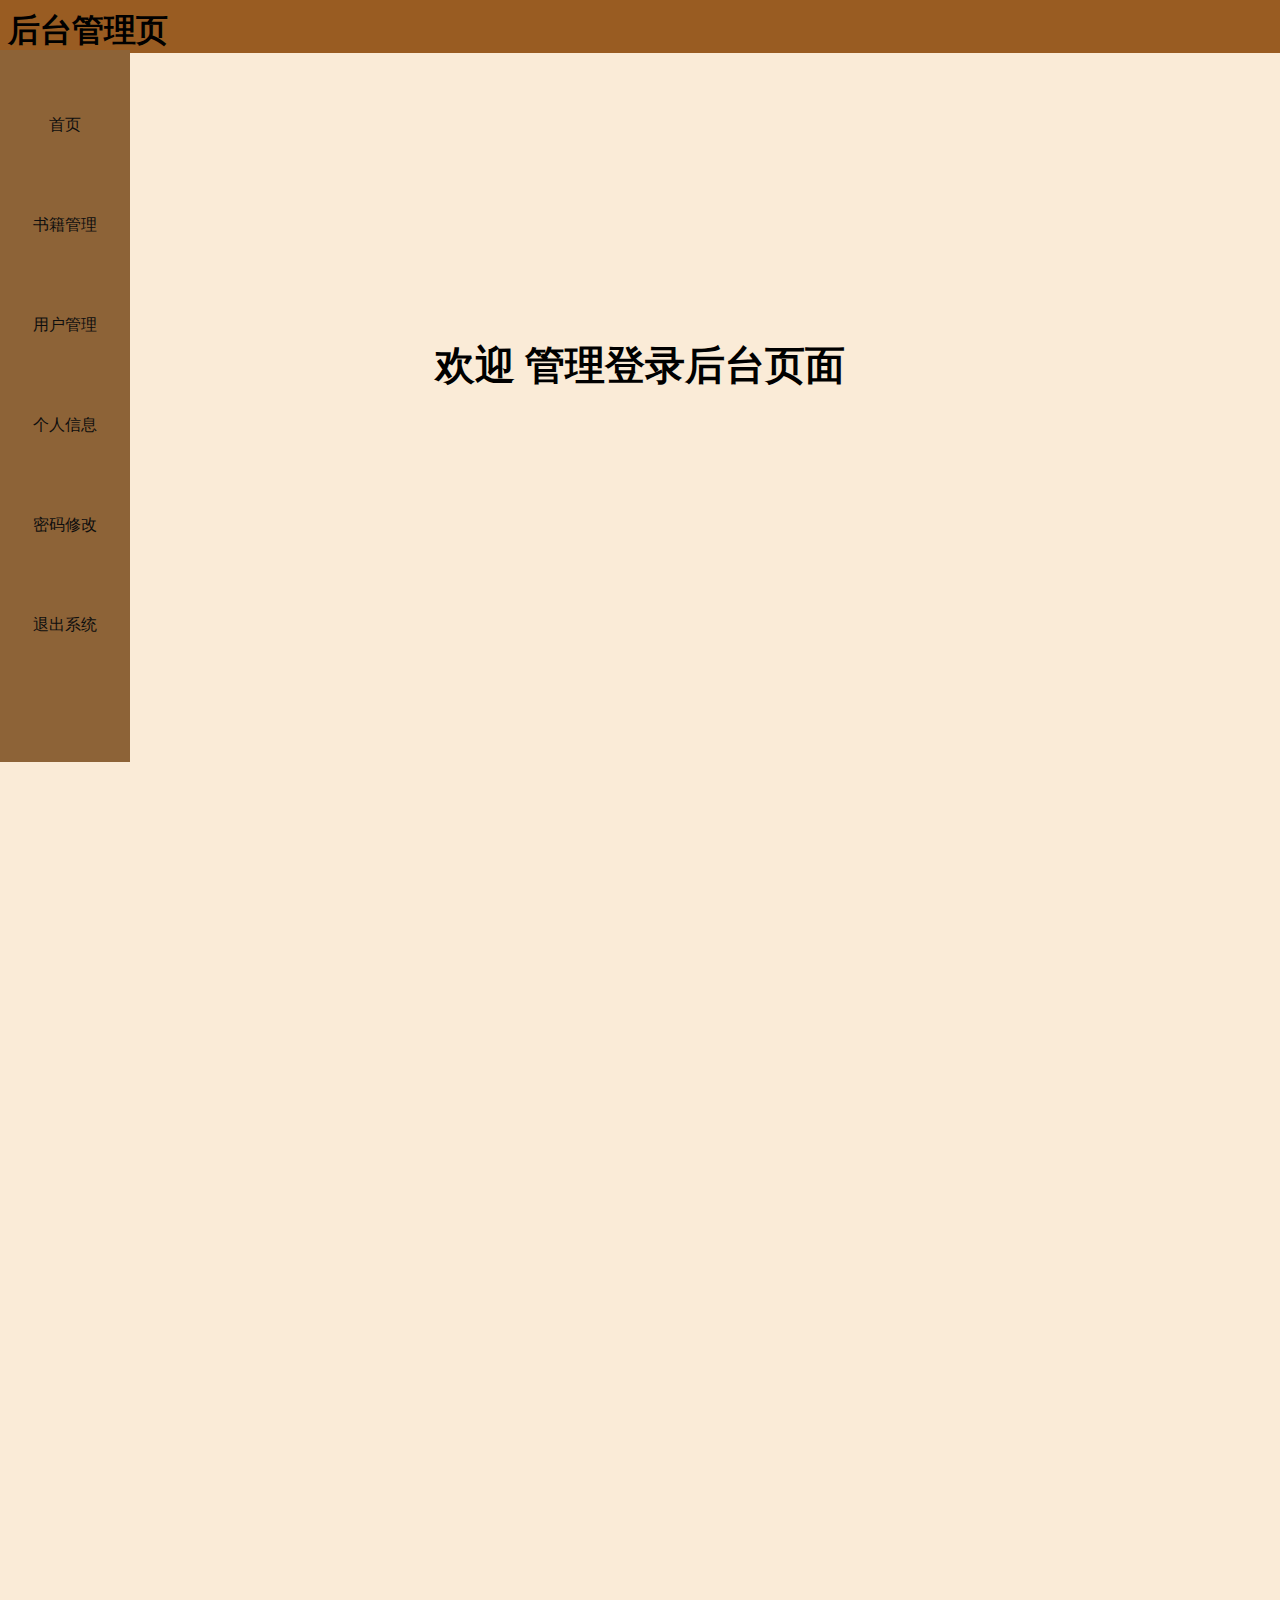
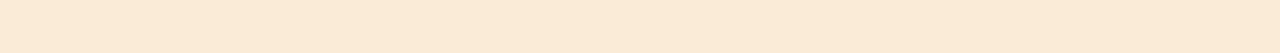
<file: src/main/resources/templates/manager/index.html>
<!DOCTYPE html>
<html lang="en" xmlns:th="http://www.thymeleaf.org">
<head>
    <meta charset="UTF-8">
    <title>书籍管理页面</title>
    <link rel="stylesheet" href="../../static/css/manager/index.css">
    <link rel="stylesheet" href="../../static/css/manager/sidebar.css">>
</head>
<body>
<h1>后台管理页</h1>
<div id="left">
    <div class="manager_button" id="home_manager"><a th:href="@{/manager/index}">首页</a></div>
    <div class="manager_button" id="book_manager"><a th:href="@{/manager/book}">书籍管理</a></div>
    <div class="manager_button" id="user_manager"><a th:href="@{/manager/user}">用户管理</a></div>
    <div class="manager_button" id="mine_manager"><a th:href="@{/manager/mine}">个人信息</a></div>
    <div class="manager_button" id="password_manager"><a th:href="@{/manager/password}">密码修改</a></div>
    <div class="manager_button" id="exit"><a th:href="@{/exit}">退出系统</a></div>
</div>
<div class="home_box">
    欢迎 <span th:text="${session.now_user.name}" style="color: #222222"> </span> 管理登录后台页面
</div>
</body>
</html>
</file>
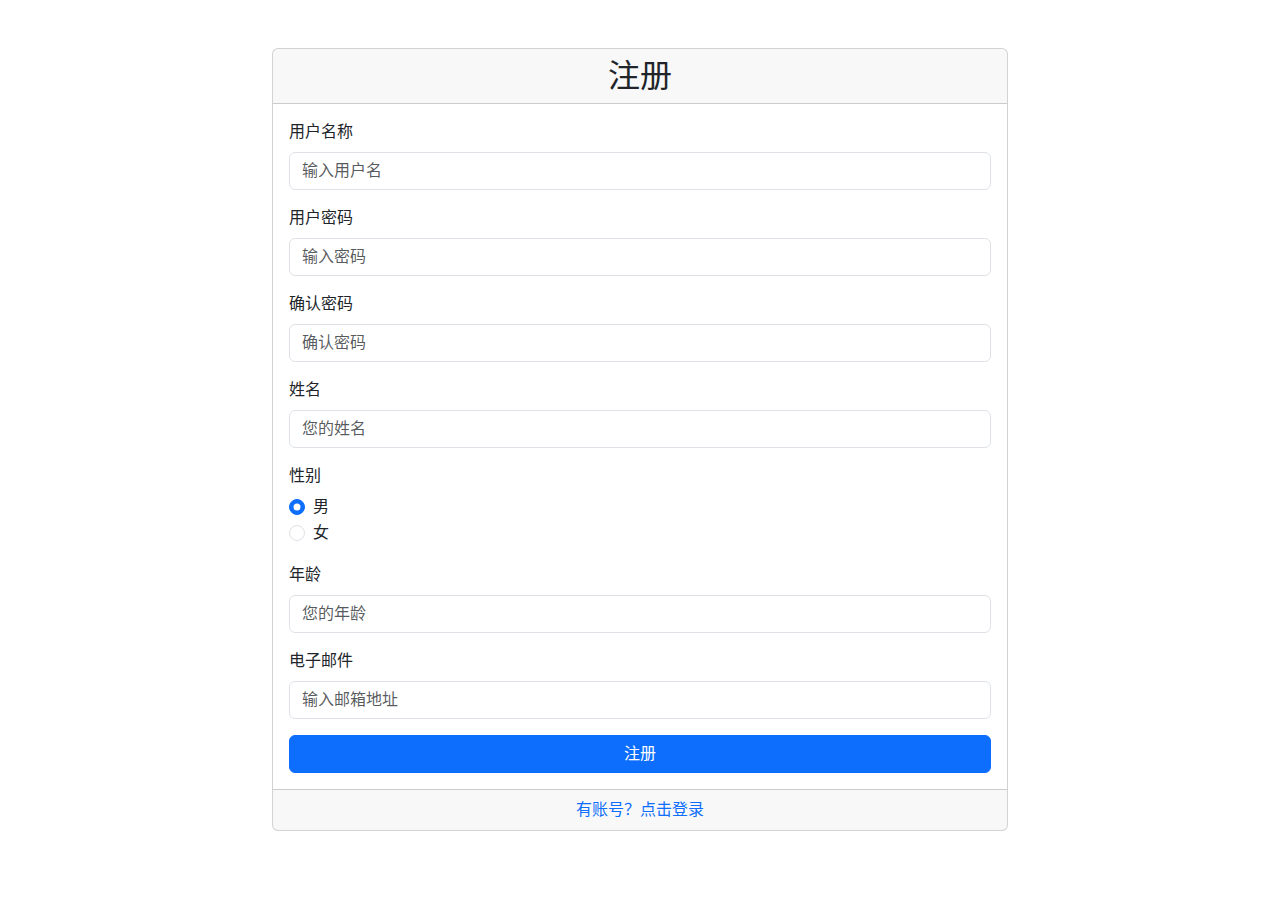
<file: src/main/resources/templates/register.html>
<!DOCTYPE html>
<html lang="zh-CN" xmlns:th="http://www.thymeleaf.org">
<head>

    <title>注册</title>
    <meta charset="UTF-8">

    <!-- Bootstrap CSS -->
    <link href="https://cdn.jsdelivr.net/npm/bootstrap@5.1.3/dist/css/bootstrap.min.css" rel="stylesheet">

    <!-- Bootstrap Bundle with Popper -->
    <script src="https://cdn.jsdelivr.net/npm/bootstrap@5.1.3/dist/js/bootstrap.bundle.min.js"></script>

    <script defer src="https://cdn.bootcdn.net/ajax/libs/axios/1.1.3/axios.min.js"></script>
    <script defer src="https://cdn.bootcdn.net/ajax/libs/alpinejs/3.10.5/cdn.min.js"></script>
</head>
<body>
<div class="container my-5">
    <div class="row justify-content-center">
        <div class="col-md-8">
            <div class="card">
                <h2 class="card-header text-center">注册</h2>
                <div class="card-body">
                    <form method="post" action="" id="register_form">
                        <div class="mb-3">
                            <label for="username" class="form-label">用户名称</label>
                            <input type="text" class="form-control" id="username" name="username"
                                   placeholder="输入用户名">
                        </div>
                        <div class="mb-3">
                            <label for="password" class="form-label">用户密码</label>
                            <input type="password" class="form-control" id="password" name="password"
                                   placeholder="输入密码" required>
                        </div>
                        <div class="mb-3">
                            <label for="againPassword" class="form-label">确认密码</label>
                            <input type="password" class="form-control" id="againPassword" name="againPassword"
                                   placeholder="确认密码" required>
                        </div>
                        <div class="mb-3">
                            <label for="name" class="form-label">姓名</label>
                            <input type="text" class="form-control" id="name" name="name" placeholder="您的姓名">
                        </div>
                        <fieldset class="mb-3">
                            <legend class="col-form-label pt-0">性别</legend>
                            <div class="form-check">
                                <input class="form-check-input" type="radio" name="gender" id="male" value="男" checked>
                                <label class="form-check-label" for="male">
                                    男
                                </label>
                            </div>
                            <div class="form-check">
                                <input class="form-check-input" type="radio" name="gender" id="female" value="女">
                                <label class="form-check-label" for="female">
                                    女
                                </label>
                            </div>
                        </fieldset>
                        <div class="mb-3">
                            <label for="age" class="form-label">年龄</label>
                            <input type="number" class="form-control" id="age" name="age" placeholder="您的年龄">
                        </div>
                        <div class="mb-3">
                            <label for="email" class="form-label">电子邮件</label>
                            <input type="email" class="form-control" id="email" name="email" placeholder="输入邮箱地址">
                        </div>
                        <div class="d-grid">
                            <input type="submit" class="btn btn-primary" value="注册" id="submit" name="submit">
                        </div>
                    </form>
                </div>
                <div class="card-footer text-center">
                    <a th:href="@{/login}" class="text-decoration-none">有账号？点击登录</a>
                </div>
            </div>
        </div>
    </div>
</div>
<script>
    let registerForm = document.getElementById('register_form');
    registerForm.addEventListener('submit', function (e) {
        e.preventDefault();
        const password = document.getElementById('password').value;
        const againPassword = document.getElementById('againPassword').value;

        if (password !== againPassword) {
            alert('两次输入的新密码不一致');
            return null
        }

        const formData = new FormData(registerForm);
        formData.delete('againPassword')
        formData.append('role', '普通用户')
        axios.post('/api/register', formData)
            .then(function (response) {
                console.log(response); // debug 专用
                if (response.data.code === 200) {
                    alert(response.data.msg);
                    window.location.href = "/login"; // 如果注册成功则返回到登录界面
                } else if (response.data.code === 400 || response.data.code === 401)
                    alert(response.data.msg);
            })
            .catch(function (error) {
                console.log(error);
            });
    })
</script>
</body>
</html>
</file>
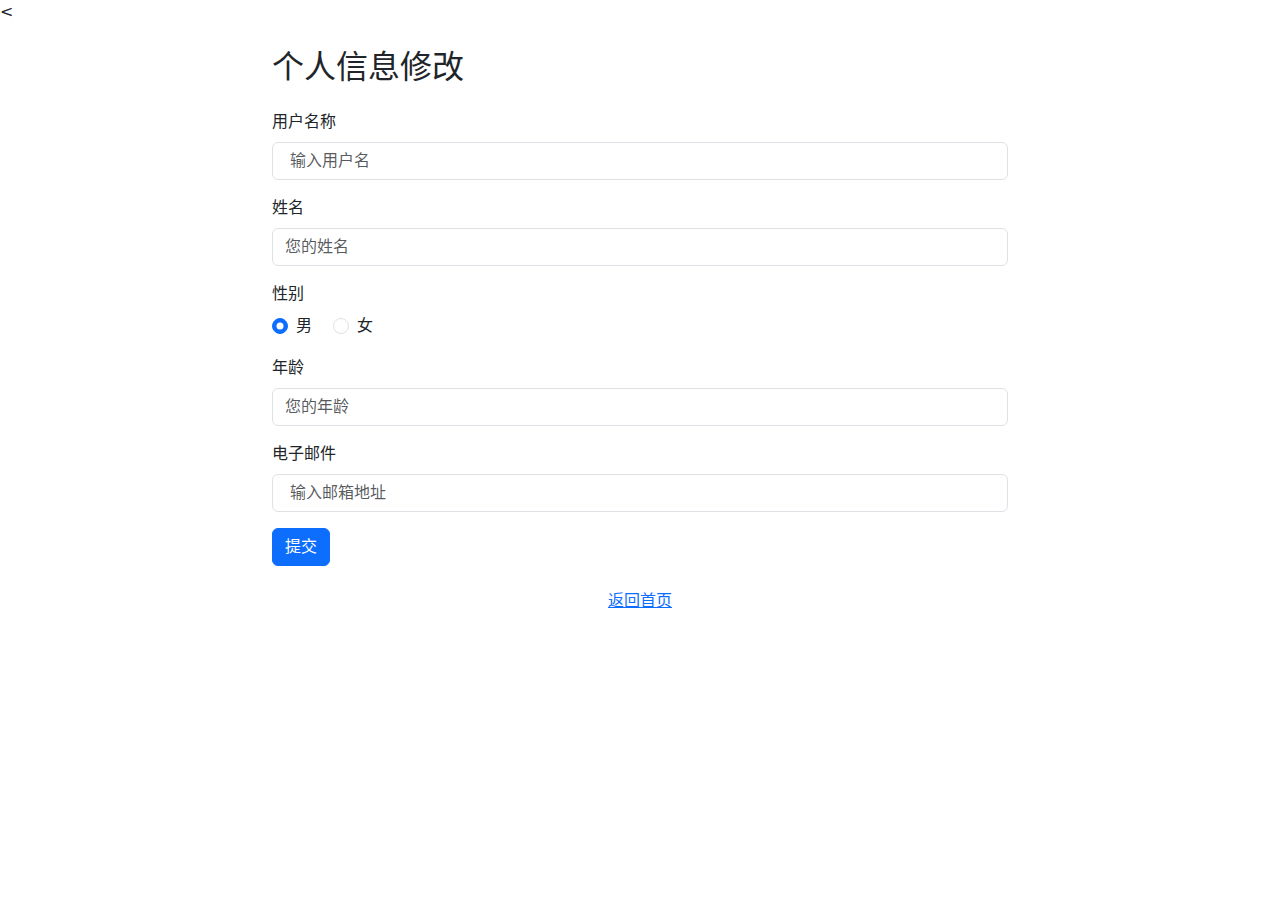
<file: src/main/resources/templates/common/mine.html>
<!DOCTYPE html>
<html lang="zh-CN" xmlns:th="http://www.thymeleaf.org">
<head>
    <title>个人信息管理页</title>
    <meta charset="UTF-8">

    < <!-- Bootstrap CSS -->
    <link href="https://cdn.jsdelivr.net/npm/bootstrap@5.1.3/dist/css/bootstrap.min.css" rel="stylesheet">

    <!-- Bootstrap Bundle with Popper -->
    <script src="https://cdn.jsdelivr.net/npm/bootstrap@5.1.3/dist/js/bootstrap.bundle.min.js"></script>

    <script defer src="https://cdn.bootcdn.net/ajax/libs/axios/1.1.3/axios.min.js"></script>
    <script defer src="https://cdn.bootcdn.net/ajax/libs/alpinejs/3.10.5/cdn.min.js"></script>
</head>
<body>
<div class="container my-4">
    <div class="row">
        <div class="col-lg-8 mx-auto">
            <h2 class="mb-4">个人信息修改</h2>
            <form method="post" action="" name="user_modify" id="user_modify" class="needs-validation" novalidate>
                <div class="mb-3">
                    <label for="username" class="form-label">用户名称</label>
                    <input type="text" class="form-control" id="username" name="username" placeholder=" 输入用户名"
                           th:value="${session.now_user.username}">
                    <div class="tip" hidden>格式有误</div>
                </div>
                <div class="mb-3">
                    <label for="name" class="form-label">姓名</label>
                    <input type="text" class="form-control" name="name" id="name" placeholder="您的姓名"
                           th:value="${session.now_user.name}" required>
                </div>
                <div class="mb-3">
                    <label class="form-label">性别</label>
                    <div>
                        <div class="form-check form-check-inline">
                            <input class="form-check-input" type="radio" name="gender" id="male" value="男" checked>
                            <label class="form-check-label" for="male">男</label>
                        </div>
                        <div class="form-check form-check-inline">
                            <input class="form-check-input" type="radio" name="gender" id="female" value="女">
                            <label class="form-check-label" for="female">女</label>
                        </div>
                    </div>
                </div>
                <div class="mb-3">
                    <label for="age" class="form-label">年龄</label>
                    <input type="text" class="form-control" name="age" id="age" placeholder="您的年龄"
                           th:value="${session.now_user.age}" required>
                </div>
                <div class="mb-3">
                    <label for="email" class="form-label">电子邮件</label>
                    <input type="text" class="form-control" name="email" id="email" placeholder=" 输入邮箱地址"
                           th:value="${session.now_user.email}" required>
                    <div class="tip" hidden=>格式有误</div>
                </div>
                <button type="submit" class="btn btn-primary" id="submit" name="submit">提交</button>
            </form>
        </div>
    </div>
    <div class="text-center mt-3">
        <a th:href="@{/common/index}" class="btn btn-link">返回首页</a>
    </div>
</div>
<script th:inline="javascript">
    let modifyForm = document.getElementById('user_modify');
    modifyForm.addEventListener('submit', function (e) {
        e.preventDefault();

        const formData = new FormData(modifyForm);
        formData.append('role', '普通用户')
        axios.post(`/api/common/mine/modify/[[${session.now_user.userId}]]`, formData)
            .then(function (response) {
                console.log(response); // debug 专用
                if (response.data.code === 200) {
                    alert(response.data.msg);
                    window.location.href = "/common/index";
                } else if (response.data.code === 400)
                    alert(response.data.msg);
            })
            .catch(function (error) {
                console.log(error);
            });
    })
</script>
</body>
</html>
</file>
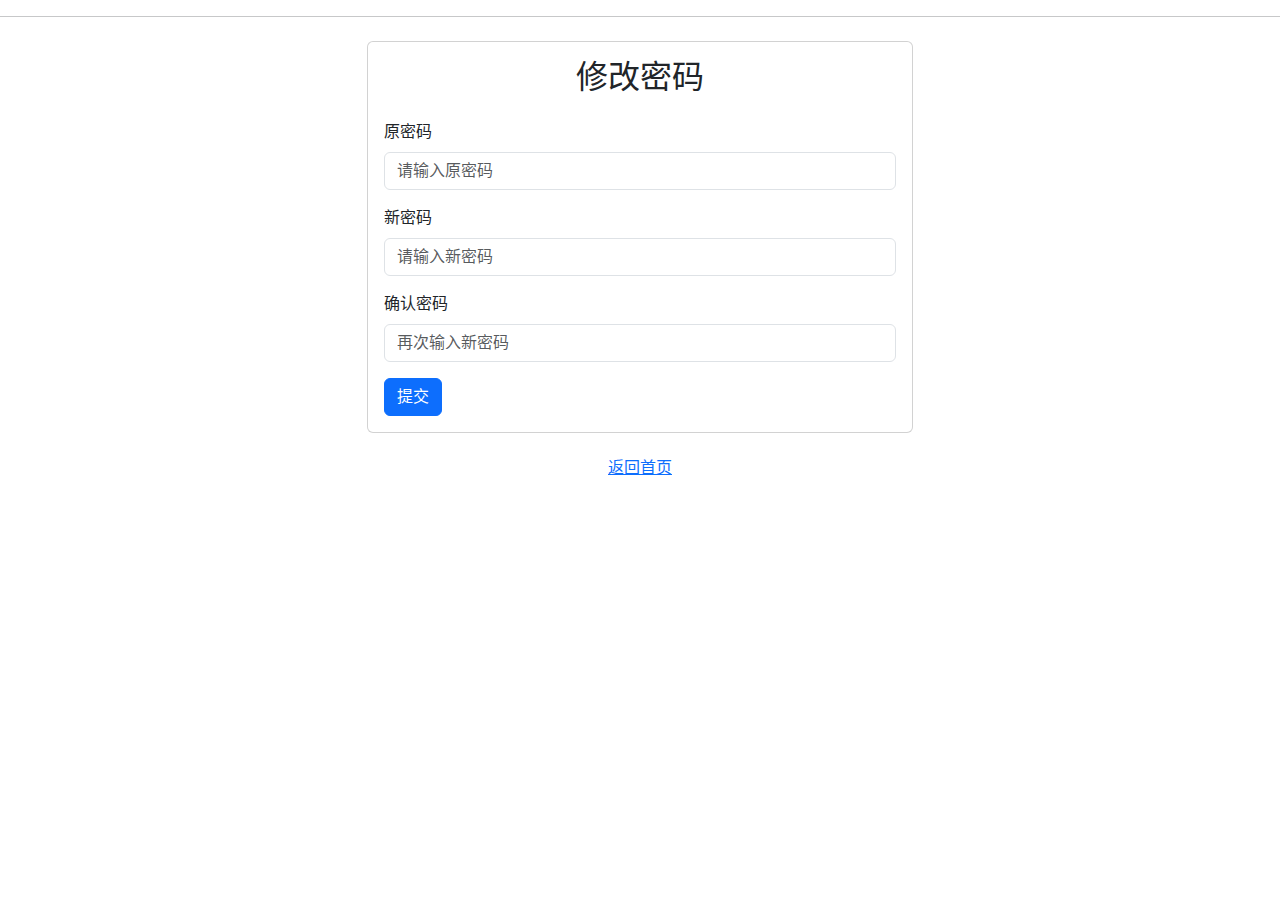
<file: src/main/resources/templates/common/password.html>
<!DOCTYPE html>
<html lang="zh-CN" xmlns:th="http://www.thymeleaf.org">
<head>
    <meta charset="UTF-8">
    <title>密码修改页</title>

    <!-- Bootstrap CSS -->
    <link href="https://cdn.jsdelivr.net/npm/bootstrap@5.1.3/dist/css/bootstrap.min.css" rel="stylesheet">

    <!-- Bootstrap Bundle with Popper -->
    <script src="https://cdn.jsdelivr.net/npm/bootstrap@5.1.3/dist/js/bootstrap.bundle.min.js"></script>

    <script defer src="https://cdn.bootcdn.net/ajax/libs/axios/1.1.3/axios.min.js"></script>
    <script defer src="https://cdn.bootcdn.net/ajax/libs/alpinejs/3.10.5/cdn.min.js"></script>
</head>
<body>
<hr>
<div class="container my-4">
    <div class="row">
        <div class="col-lg-6 mx-auto">
            <div class="card card-body">
                <h2 class="text-center mb-4">修改密码</h2>
                <form action="" id="passwordForm" class="needs-validation" novalidate>
                    <div class="mb-3">
                        <label for="oldPassword" class="form-label">原密码</label>
                        <input type="password" class="form-control" name="old_password" id="oldPassword"
                               placeholder="请输入原密码" required>
                    </div>
                    <div class="mb-3">
                        <label for="newPassword" class="form-label">新密码</label>
                        <input type="password" class="form-control" id="newPassword"
                               placeholder="请输入新密码" required>
                    </div>
                    <div class="mb-3">
                        <label for="againPassword" class="form-label">确认密码</label>
                        <input type="password" class="form-control" id="againPassword"
                               placeholder="再次输入新密码" required>
                    </div>
                    <button type="submit" class="btn btn-primary" name="submit" id="submit">提交</button>
                </form>
            </div>
        </div>
    </div>
    <div class="text-center mt-3">
        <a th:href="@{/common/index}" class="btn btn-link">返回首页</a>
    </div>
</div>
<script th:inline="javascript">
    let passwordForm = document.getElementById('passwordForm');
    passwordForm.addEventListener('submit', function (e) {
        e.preventDefault();
        password();
    });

    function password() {
        const oldPassword = document.getElementById('oldPassword').value;
        const newPassword = document.getElementById('newPassword').value;
        const againPassword = document.getElementById('againPassword').value;

        if (newPassword !== againPassword) {
            alert('两次输入的新密码不一致');
            return;
        }

        axios({
            method: 'post',
            headers: {
                'Content-Type': 'application/json'
            },
            url: '/api/common/password/modify/' + [[${session.now_user.userId}]],
            params: {
                newPassword: newPassword,
                oldPassword: oldPassword
            }
        }).then(function (response) {
            if (response.data.code === 200) {
                alert(response.data.msg);
                window.location.href = "/common/index";
            } else if (response.data.code === 400 || response.data.code === 401)
                alert(response.data.msg)
        }).catch(function (error) {
            console.log(error);
        });
    }
</script>
</body>
</html>
</file>
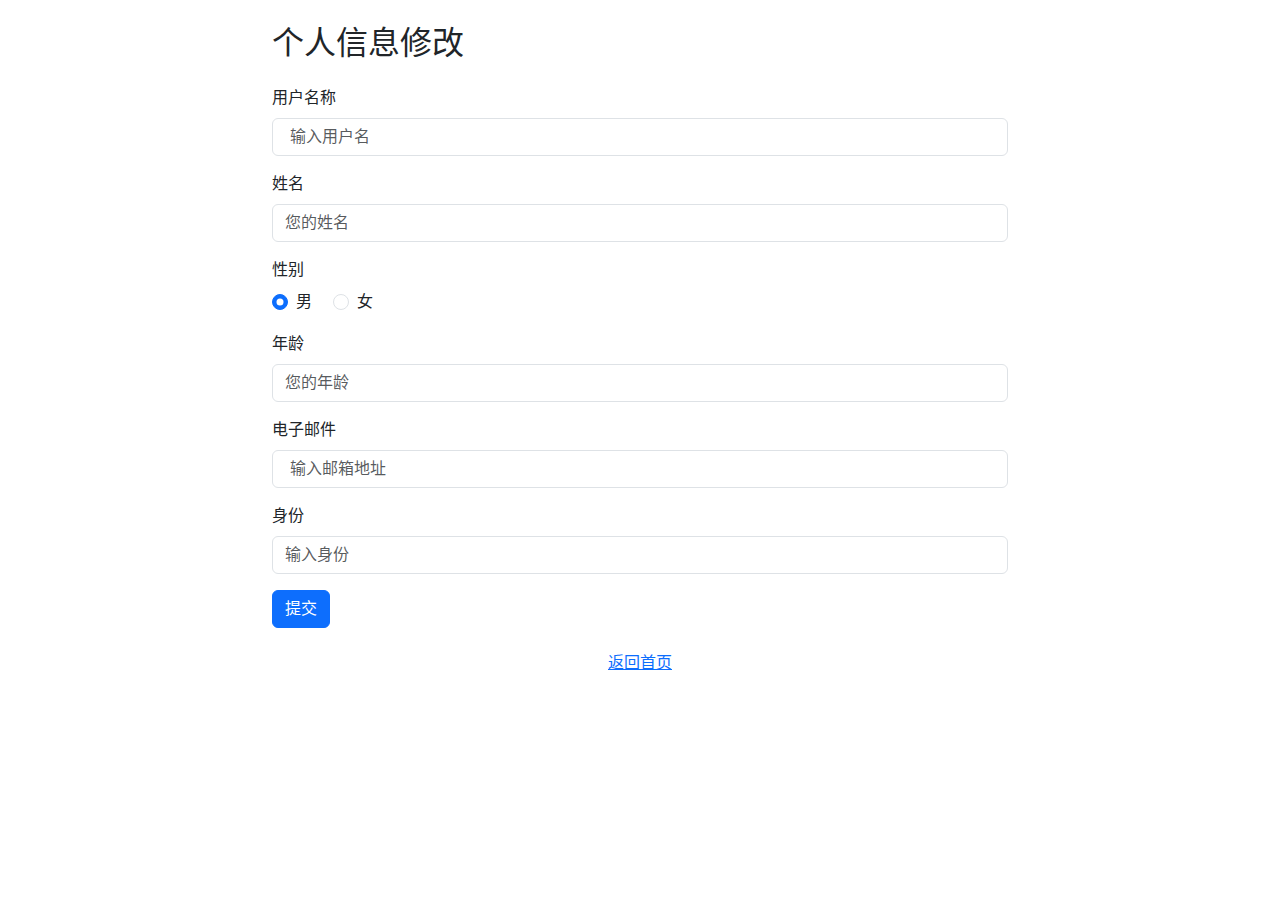
<file: src/main/resources/templates/manager/mine.html>
<!DOCTYPE html>
<html lang="zh-CN" xmlns:th="http://www.thymeleaf.org">
<head>
    <meta charset="UTF-8">
    <title>个人信息修改页</title>

    <!-- Bootstrap CSS -->
    <link href="https://cdn.jsdelivr.net/npm/bootstrap@5.1.3/dist/css/bootstrap.min.css" rel="stylesheet">

    <!-- Bootstrap Bundle with Popper -->
    <script src="https://cdn.jsdelivr.net/npm/bootstrap@5.1.3/dist/js/bootstrap.bundle.min.js"></script>

    <script defer src="https://cdn.bootcdn.net/ajax/libs/axios/1.1.3/axios.min.js"></script>
    <script defer src="https://cdn.bootcdn.net/ajax/libs/alpinejs/3.10.5/cdn.min.js"></script>
</head>
<body>
<div class="container my-4">
    <div class="row">
        <div class="col-lg-8 mx-auto">
            <h2 class="mb-4">个人信息修改</h2>
            <form method="post" th:action="@{/api/manager/mine/modify}" name="user_modify" id="user_modify"
                  class="needs-validation" novalidate>
                <div class="mb-3">
                    <label for="username" class="form-label">用户名称</label>
                    <input type="text" class="form-control" id="username" name="username" placeholder=" 输入用户名"
                           th:value="${session.now_user?.username}">
                    <div class="tip" hidden>格式有误</div>
                </div>
                <div class="mb-3">
                    <label for="name" class="form-label">姓名</label>
                    <input type="text" class="form-control" name="name" id="name" placeholder="您的姓名"
                           th:value="${session.now_user?.name}" required>
                </div>
                <div class="mb-3">
                    <label class="form-label">性别</label>
                    <div>
                        <div class="form-check form-check-inline">
                            <input class="form-check-input" type="radio" name="gender" id="male" value="男" checked>
                            <label class="form-check-label" for="male">男</label>
                        </div>
                        <div class="form-check form-check-inline">
                            <input class="form-check-input" type="radio" name="gender" id="female" value="女">
                            <label class="form-check-label" for="female">女</label>
                        </div>
                    </div>
                </div>
                <div class="mb-3">
                    <label for="age" class="form-label">年龄</label>
                    <input type="text" class="form-control" name="age" id="age" placeholder="您的年龄"
                           th:value="${session.now_user?.age}" required>
                </div>
                <div class="mb-3">
                    <label for="email" class="form-label">电子邮件</label>
                    <input type="text" class="form-control" name="email" id="email" placeholder=" 输入邮箱地址"
                           th:value="${session.now_user?.email}" required>
                    <div class="tip" hidden>格式有误</div>
                </div>
                <div class="mb-3">
                    <label for="role" class="form-label">身份</label>
                    <input type="text" class="form-control" name="role" id="role" placeholder="输入身份"
                           th:value="${session.now_user?.role}" required>
                </div>
                <button type="submit" class="btn btn-primary" id="submit" name="submit">提交</button>
            </form>
        </div>
    </div>
    <div class="text-center mt-3">
        <a th:href="@{/manager/index}" class="btn btn-link">返回首页</a>
    </div>
</div>
<script th:inline="javascript">
    let modifyForm = document.getElementById('user_modify');
    modifyForm.addEventListener('submit', function (e) {
        e.preventDefault();

        const formData = new FormData(modifyForm);
        axios.post('/api/manager/mine/modify', formData)
            .then(function (response) {
                console.log(response); // debug 专用
                if (response.data.code === 200) {
                    alert(response.data.msg);
                    window.location.href = "/manager/index";
                } else if (response.data.code === 400)
                    alert(response.data.msg);
            })
            .catch(function (error) {
                console.log(error);
            });
    })
</script>
</body>
</html>
</file>
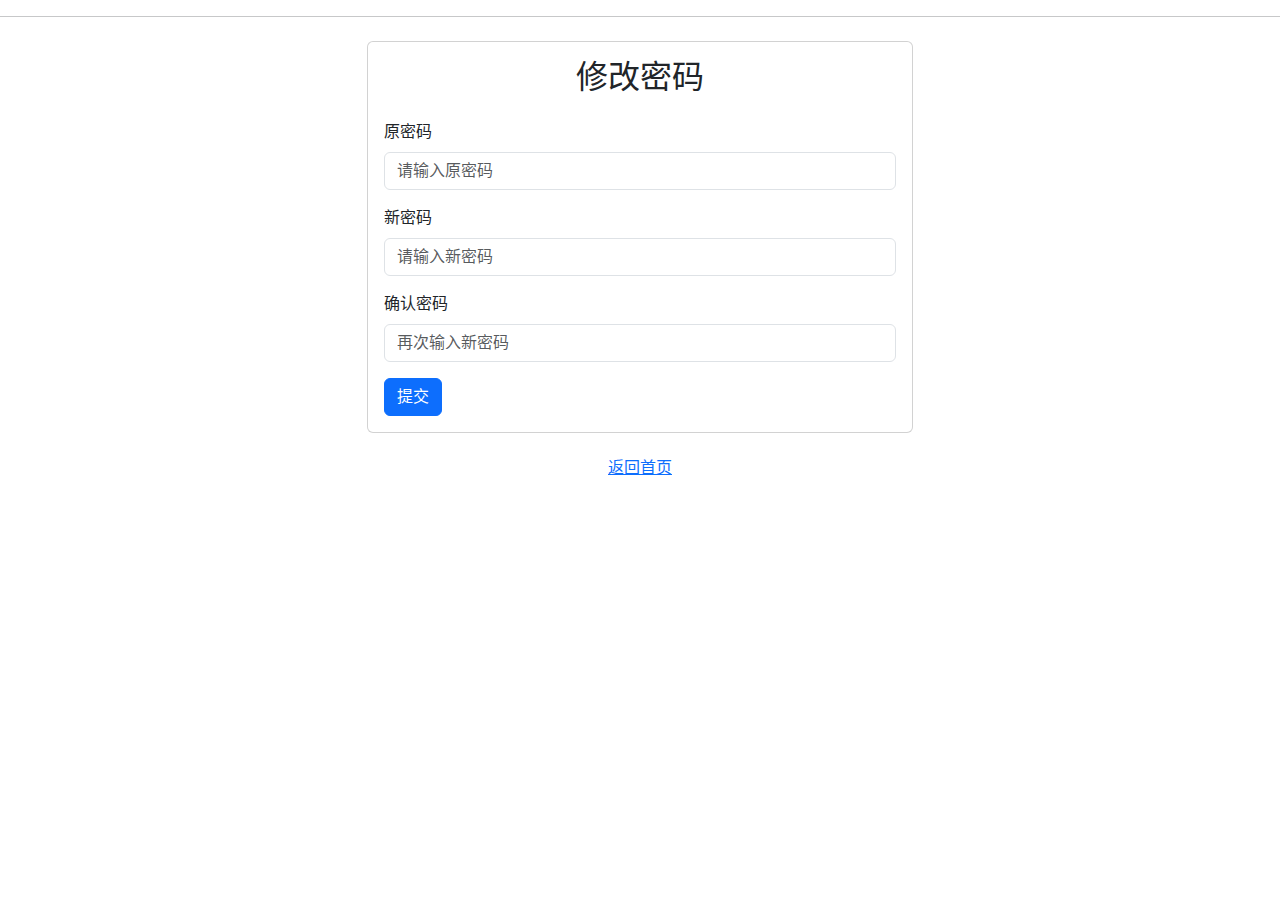
<file: src/main/resources/templates/manager/password.html>
<!DOCTYPE html>
<html lang="zh-CN" xmlns:th="http://www.thymeleaf.org">
<head>
    <meta charset="UTF-8">
    <title>密码修改页</title>

    <!-- Bootstrap CSS -->
    <link href="https://cdn.jsdelivr.net/npm/bootstrap@5.1.3/dist/css/bootstrap.min.css" rel="stylesheet">

    <!-- Bootstrap Bundle with Popper -->
    <script src="https://cdn.jsdelivr.net/npm/bootstrap@5.1.3/dist/js/bootstrap.bundle.min.js"></script>

    <script defer src="https://cdn.bootcdn.net/ajax/libs/axios/1.1.3/axios.min.js"></script>
    <script defer src="https://cdn.bootcdn.net/ajax/libs/alpinejs/3.10.5/cdn.min.js"></script>
</head>
<body>
<hr>
<div class="container my-4">
    <div class="row">
        <div class="col-lg-6 mx-auto">
            <div class="card card-body">
                <h2 class="text-center mb-4">修改密码</h2>
                <form action="" id="passwordForm" class="needs-validation" novalidate>
                    <div class="mb-3">
                        <label for="oldPassword" class="form-label">原密码</label>
                        <input type="password" class="form-control" name="old_password" id="oldPassword"
                               placeholder="请输入原密码" required>
                    </div>
                    <div class="mb-3">
                        <label for="newPassword" class="form-label">新密码</label>
                        <input type="password" class="form-control" id="newPassword"
                               placeholder="请输入新密码" required>
                    </div>
                    <div class="mb-3">
                        <label for="againPassword" class="form-label">确认密码</label>
                        <input type="password" class="form-control" id="againPassword"
                               placeholder="再次输入新密码" required>
                    </div>
                    <button type="submit" class="btn btn-primary" name="submit" id="submit">提交</button>
                </form>
            </div>
        </div>
    </div>
    <div class="text-center mt-3">
        <a th:href="@{/manager/index}" class="btn btn-link">返回首页</a>
    </div>
</div>
<script th:inline="javascript">
    let passwordForm = document.getElementById('passwordForm');
    passwordForm.addEventListener('submit', function (e) {
        e.preventDefault();
        password();
    });

    function password() {
        const oldPassword = document.getElementById('oldPassword').value;
        const newPassword = document.getElementById('newPassword').value;
        const againPassword = document.getElementById('againPassword').value;

        if (newPassword !== againPassword) {
            alert('两次输入的新密码不一致');
            return;
        }

        axios({
            method: 'post',
            headers: {
                'Content-Type': 'application/json'
            },
            url: '/api/manager/password/modify/' + [[${session.now_user.userId}]],
            params: {
                newPassword: newPassword,
                oldPassword: oldPassword
            }
        }).then(function (response) {
            if (response.data.code === 200) {
                alert(response.data.msg);
                window.location.href = "/manager/index";
            } else if (response.data.code === 400 || response.data.code === 401)
                alert(response.data.msg)
        }).catch(function (error) {
            console.log(error);
        });
    }
</script>
</body>
</html>
</file>
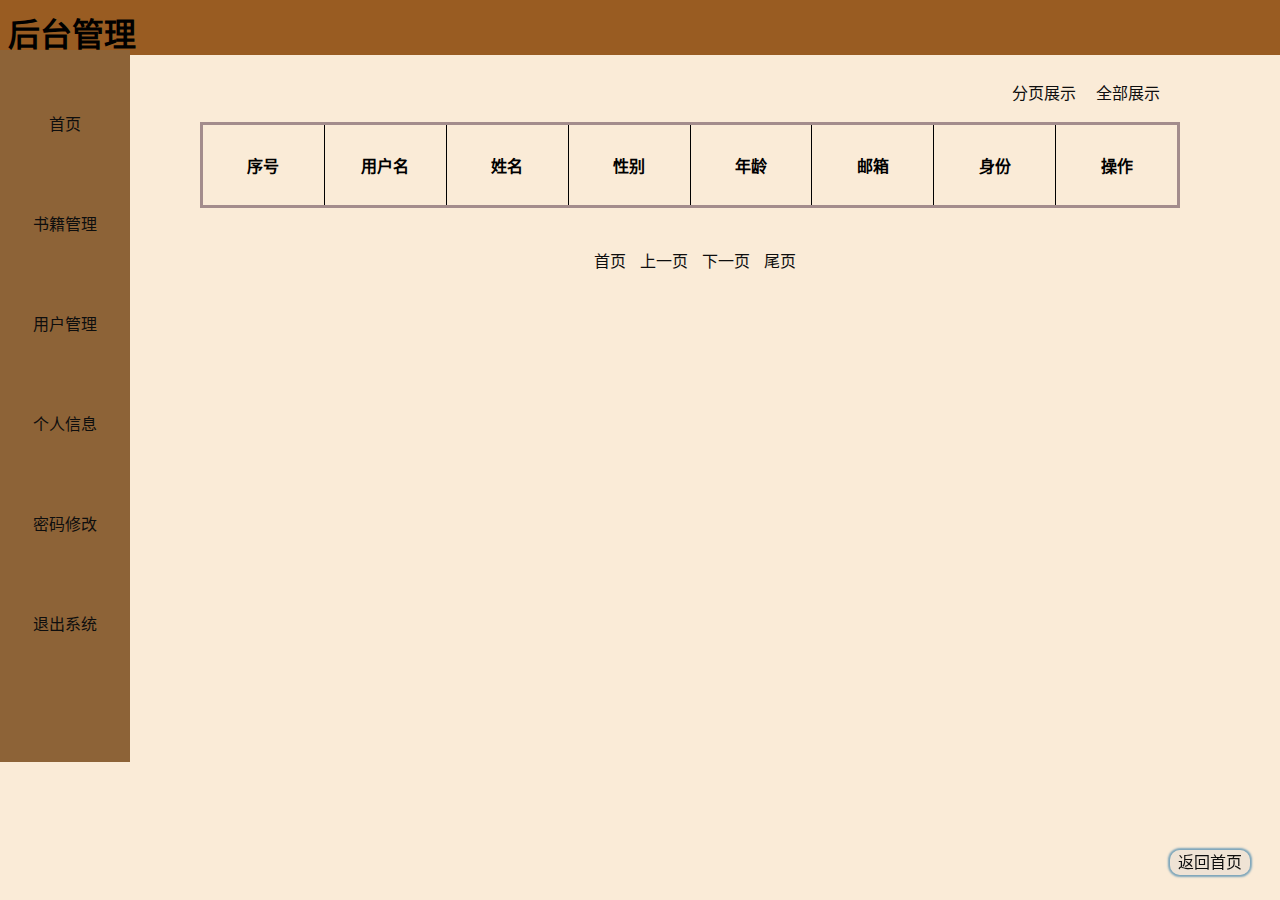
<file: src/main/resources/templates/manager/user.html>
<!DOCTYPE html>
<html lang="zh-CN" xmlns:th="http://www.thymeleaf.org">
<head>
    <meta charset="UTF-8">
    <title>用户信息管理页</title>
    <link rel="stylesheet" href="../../static/css/manager/user.css">
    <link rel="stylesheet" href="../../static/css/manager/sidebar.css">
    <script defer src="https://cdn.bootcdn.net/ajax/libs/axios/1.1.3/axios.min.js"></script>
    <script defer src="https://cdn.bootcdn.net/ajax/libs/alpinejs/3.10.5/cdn.min.js"></script>
</head>
<body>
<h1>后台管理</h1>
<div id="left">
    <div class="manager_button" id="home_manager"><a th:href="@{/manager/index}">首页</a></div>
    <div class="manager_button" id="book_manager"><a th:href="@{/manager/book}">书籍管理</a></div>
    <div class="manager_button" id="user_manager"><a th:href="@{/manager/user}">用户管理</a></div>
    <div class="manager_button" id="mine_manager"><a th:href="@{/manager/mine}">个人信息</a></div>
    <div class="manager_button" id="password_manager"><a th:href="@{/manager/pwd}">密码修改</a></div>
    <div class="manager_button" id="exit"><a th:href="@{/exit}">退出系统</a></div>
</div>

<div class="box" x-data="tasks()" x-init="show(false)">
    <span class="tips" x-show="page!==null"><a @click="show(false)">全部展示</a></span>
    <span class="tips" x-show="page===null"><a @click="show(true, 1)">分页展示</a></span>
    <table>
        <thead>
        <tr>
            <th>序号</th>
            <th>用户名</th>
            <th>姓名</th>
            <th>性别</th>
            <th>年龄</th>
            <th>邮箱</th>
            <th>身份</th>
            <th>操作</th>
        </tr>
        </thead>
        <tbody>
        <template x-for="(user, index) in users">
            <tr>
                <td x-text="index+1"></td>
                <td x-text="user.username"></td>
                <td x-text="user.name"></td>
                <td x-text="user.gender"></td>
                <td x-text="user.age"></td>
                <td x-text="user.email"></td>
                <td x-text="user.role"></td>
                <td>
                    <span class="buttons"><a @click="remove(user.userId)" class="del">删除</a></span>
                    <span class="buttons"><a @click="window.location.href = `/manager/user/modify/${user.userId}`" class="alter">修改</a></span>
                </td>
            </tr>
        </template>
        </tbody>
    </table>

    <div class="page" x-show="page!==null">
        <a class="page_number" x-show="page.hasPreviousPage" @click="show(true, 1)">首页</a>
        <a class="page_number" x-show="page.hasPreviousPage" @click="show(true, page.prePage)">上一页</a>
        <template x-for="num in page.navigatepageNums" :key="num">
            <a @click="show(true, num)" class="page_number" :style=" page.pageNum === num ? 'color: red;': ''"
               x-text="num"></a>
        </template>
        <a class="page_number" x-show="page.hasNextPage" @click="show(true, page.nextPage)">下一页</a>
        <a class="page_number" x-show="page.hasNextPage" @click="show(true, page.pages)">尾页</a>
    </div>

    <div id="back_index"><a th:href="@{/manager/index}">返回首页</a></div>
</div>

<script>
    function tasks() {
        return {
            users: [],
            page: null,
            show(page = false, pageNumber = 1) {
                let self = this;
                if (page === false) {
                    axios.get('/api/manager/user')
                        .then(function (res) {
                           // console.log(res); // debug 专用
                            self.users = res.data;
                            self.page = null;
                        })
                        .catch(function (error) {
                            console.log(error);
                        })
                } else {
                    axios.get('/api/manager/user/' + pageNumber)
                        .then(function (res) {
                            self.page = res.data;
                            self.users = self.page.list;
                        })
                        .catch(function (error) {
                            console.log(error);
                        })
                }
            },
            remove(userId) {
                let self = this;
                axios.delete('/api/manager/user/' + userId)
                    .then(function (response) {
                        // console.log(response); // debug 专用
                        if (response.data.code === 400)
                            alert("删除失败");
                        else
                            alert("删除成功")

                        if (self.page !== null)
                            self.show(true, self.page.pageNum);
                        else
                            self.show();
                    })
                    .catch(function (error) {
                        console.log(error);
                    })
            }
        }
    }
</script>

</body>
</html>
</file>
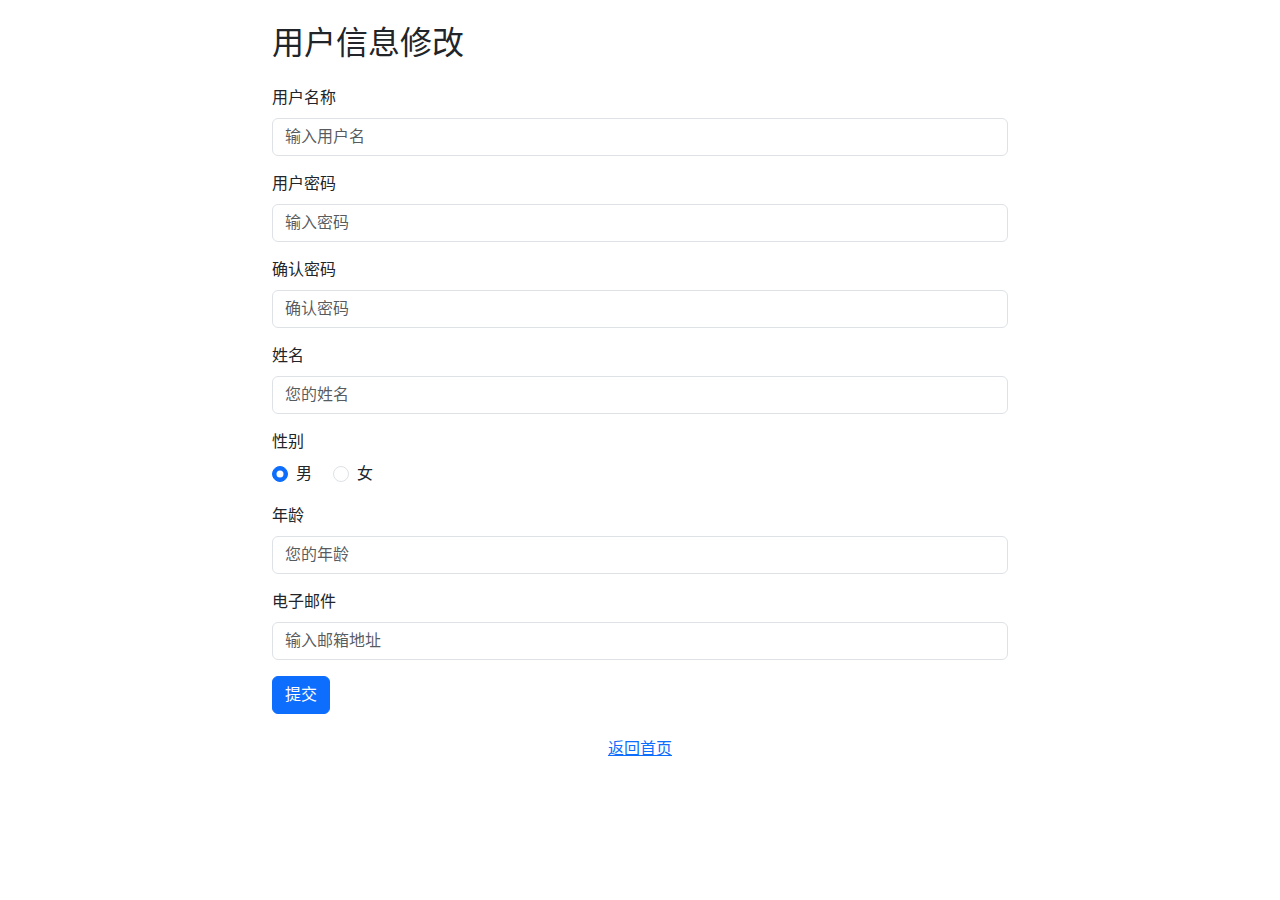
<file: src/main/resources/templates/manager/user_modify.html>
<!DOCTYPE html>
<html lang="zh-CN" xmlns:th="http://www.thymeleaf.org">
<head>
    <meta charset="UTF-8">
    <title>用户信息修改页</title>

    <!-- Bootstrap CSS -->
    <link rel="stylesheet" href="https://cdn.jsdelivr.net/npm/bootstrap@5.1.3/dist/css/bootstrap.min.css">

    <!-- Bootstrap Bundle with Popper -->
    <script defer src="https://cdn.jsdelivr.net/npm/bootstrap@5.1.3/dist/js/bootstrap.bundle.min.js"></script>

    <script defer src="https://cdn.bootcdn.net/ajax/libs/axios/1.1.3/axios.min.js"></script>
    <script defer src="https://cdn.bootcdn.net/ajax/libs/alpinejs/3.10.5/cdn.min.js"></script>
</head>
<body>
<div class="container my-4">
    <div class="row">
        <div class="col-lg-8 mx-auto">
            <h2 class="mb-4">用户信息修改</h2>
            <form action="" name="user_modify" id="user_modify" class="needs-validation">
                <div class="mb-3">
                    <label for="username" class="form-label">用户名称</label>
                    <input type="text" class="form-control" id="username" name="username" placeholder="输入用户名"
                           th:value="${user.username}" required>
                    <div class="tip" hidden>格式有误</div>
                </div>
                <div class="mb-3">
                    <label for="password" class="form-label">用户密码</label>
                    <input type="password" class="form-control" id="password" name="password" placeholder="输入密码"
                           th:value="${user.password}" required>
                    <div class="tip" hidden>格式有误</div>
                </div>
                <div class="mb-3">
                    <label for="againPassword" class="form-label">确认密码</label>
                    <input type="password" class="form-control" id="againPassword"
                           placeholder="确认密码" th:value="${user.password}" required>
                    <div class="tip" hidden>密码不符</div>
                </div>
                <div class="mb-3">
                    <label for="name" class="form-label">姓名</label>
                    <input type="text" class="form-control" name="name" id="name" placeholder="您的姓名"
                           th:value="${user.name}" required>
                </div>
                <div class="mb-3">
                    <label class="form-label">性别</label>
                    <div>
                        <div class="form-check form-check-inline">
                            <input class="form-check-input" type="radio" name="gender" id="male" value="男" checked>
                            <label class="form-check-label" for="male">男</label>
                        </div>
                        <div class="form-check form-check-inline">
                            <input class="form-check-input" type="radio" name="gender" id="female" value="女">
                            <label class="form-check-label" for="female">女</label>
                        </div>
                    </div>
                </div>
                <div class="mb-3">
                    <label for="age" class="form-label">年龄</label>
                    <input type="number" class="form-control" name="age" id="age" placeholder="您的年龄"
                           th:value="${user.age}" required>
                </div>
                <div class="mb-3">
                    <label for="email" class="form-label">电子邮件</label>
                    <input type="email" class="form-control" name="email" id="email" placeholder="输入邮箱地址"
                           th:value="${user.email}" required>
                    <div class="tip" hidden>格式有误</div>
                </div>
                <div class="mb-3" hidden>
                    <label for="role" class="form-label">身份</label>
                    <input type="text" class="form-control" name="role" id="role" placeholder="输入身份"
                           th:value="${user.role}" required>
                </div>
                <button type="submit" class="btn btn-primary" id="submit" name="submit">提交</button>
            </form>
        </div>
    </div>
    <div class="text-center mt-3">
        <a th:href="@{/manager/index}" class="btn btn-link">返回首页</a>
    </div>
</div>
<script th:inline="javascript">
    let modifyForm = document.getElementById('user_modify');
    modifyForm.addEventListener('submit', function (e) {
        e.preventDefault();
        const password = document.getElementById('password').value;
        const againPassword = document.getElementById('againPassword').value;

        if (password !== againPassword) {
            alert('两次输入的新密码不一致');
            return null
        }

        const formData = new FormData(modifyForm);
        axios.post('/api/manager/user/modify/' + [[${user.userId}]], formData)
            .then(function (response) {
                console.log(response); // debug 专用
                if (response.data.code === 200) {
                    alert(response.data.msg);
                    window.location.href = "/manager/user";
                } else if (response.data.code === 400)
                    alert(response.data.msg);
            })
            .catch(function (error) {
                console.log(error);
            });
    })
</script>
</body>
</html>
</file>
<file: src/main/resources/static/css/manager/index.css>
* {
    padding: 0;
    margin: 0;
}

html {
    background-color: antiquewhite;
}

a {
    color: #0e0e0e;
    text-decoration: none;
}

h1 {
    width: 100%;
    position: fixed;
    top: 0;
    left: 0;
    padding: 9px 0 0 8px;
    background-color: #995c22;
}
</file>
<file: src/main/resources/static/css/manager/sidebar.css>
a {
    text-decoration: none;
}

#left {
    width: 130px;
    height: 712px;
    position: fixed;
    top: 50px;
    left: 0;
    float: left;
    background-color: #8d6337;
}

#left .manager_button {
    width: 130px;
    height: 50px;
    line-height: 50px;
    margin-top: 50px;
    text-align: center;
}

#left .manager_button:hover {
    width: 130px;
    height: 50px;
    line-height: 50px;
    background-color: #a38c8c;
    margin-top: 50px;
    text-align: center;
}

.home_box {
    width: calc(100% - 600px);
    height: 995px;
    margin: 320px auto;
    text-align: center;
    font-size: 40px;
    font-weight: bold;
}

.box #back_index {
    width: 80px;
    height: 25px;
    line-height: 25px;
    background-color: rgba(215, 209, 209, .3);
    border-radius: 10px;
    box-shadow: 0 0 2px 2px #7ca5ba;
    position: fixed;
    bottom: 25px;
    right: -50px;
    margin: 50px 80px 0 0;
    text-align: center;
}

.box #back_index:hover {
    width: 80px;
    height: 25px;
    line-height: 25px;
    background-color: rgba(215, 209, 209, .8);
    border-radius: 10px;
    box-shadow: 0 3px 6px 2px #4e98bf;
    position: fixed;
    bottom: 25px;
    right: -50px;
    margin: 50px 80px 0 0;
    text-align: center;
}
</file>
<file: src/main/resources/static/css/manager/user.css>
* {
    padding: 0;
    margin: 0;
}

html {
    background-color: antiquewhite;
}

a {
    color: #0e0e0e;
    text-decoration: none;
}

h1 {
    width: 100%;
    position: fixed;
    top: 0;
    left: 0;
    padding: 9px 0 0 8px;
    background-color: #995c22;
}

.box {
    width: calc(100% - 300px);
    height: 100%;
    margin: 80px 100px 100px 200px;
}

.box .tips:hover {
    color: #870f0f;
    font-size: 18px;
    font-weight: bold;
}

.box .tips {
    height: 22px;
    float: right;
    margin: 0 20px 20px 0;
    display: inline-block;
}

.box table {
    width: 100%;
    height: 100%;
    border: 3px solid #a38c8c;
    border-radius: 10px;
    border-collapse: collapse;
    text-align: center;
}

.box table tr th {
    width: 215px;
    height: 80px;
    border: 1px solid black;
    border-collapse: collapse;
    border-radius: 10px;
}

.box table tr td {
    width: 215px;
    height: 50px;
    border: 1px solid black;
    border-collapse: collapse;
    border-radius: 10px;
}

.box table tr td .buttons {
    width: 50px;
    height: 30px;
    line-height: 30px;
    text-align: center;
    background-color: #995c22;
    border-radius: 20%;
    box-shadow: 0 0 3px 1px rgb(92, 63, 38);
    display: inline-block;
    margin-left: 10px;
}

.box table tr td .buttons:hover {
    width: 50px;
    height: 30px;
    line-height: 30px;
    text-align: center;
    background-color: #fd8915;
    border-radius: 20%;
    box-shadow: 0 0 3px 1px rgb(92, 63, 38);
    display: inline-block;
    margin-left: 10px;
}

.box .page {
    width: 300px;
    height: 30px;
    margin: 40px auto;
    text-align: center;
}

.box .page span {
    display: inline-block;
}

.box .page .page_number {
    font-size: 16px;
    margin-left: 10px;
}

.box .page .page_number:hover {
    font-size: 18px;
}

.box .page #now {
    color: #fa0404;
    font-size: 18px;
}
</file>
